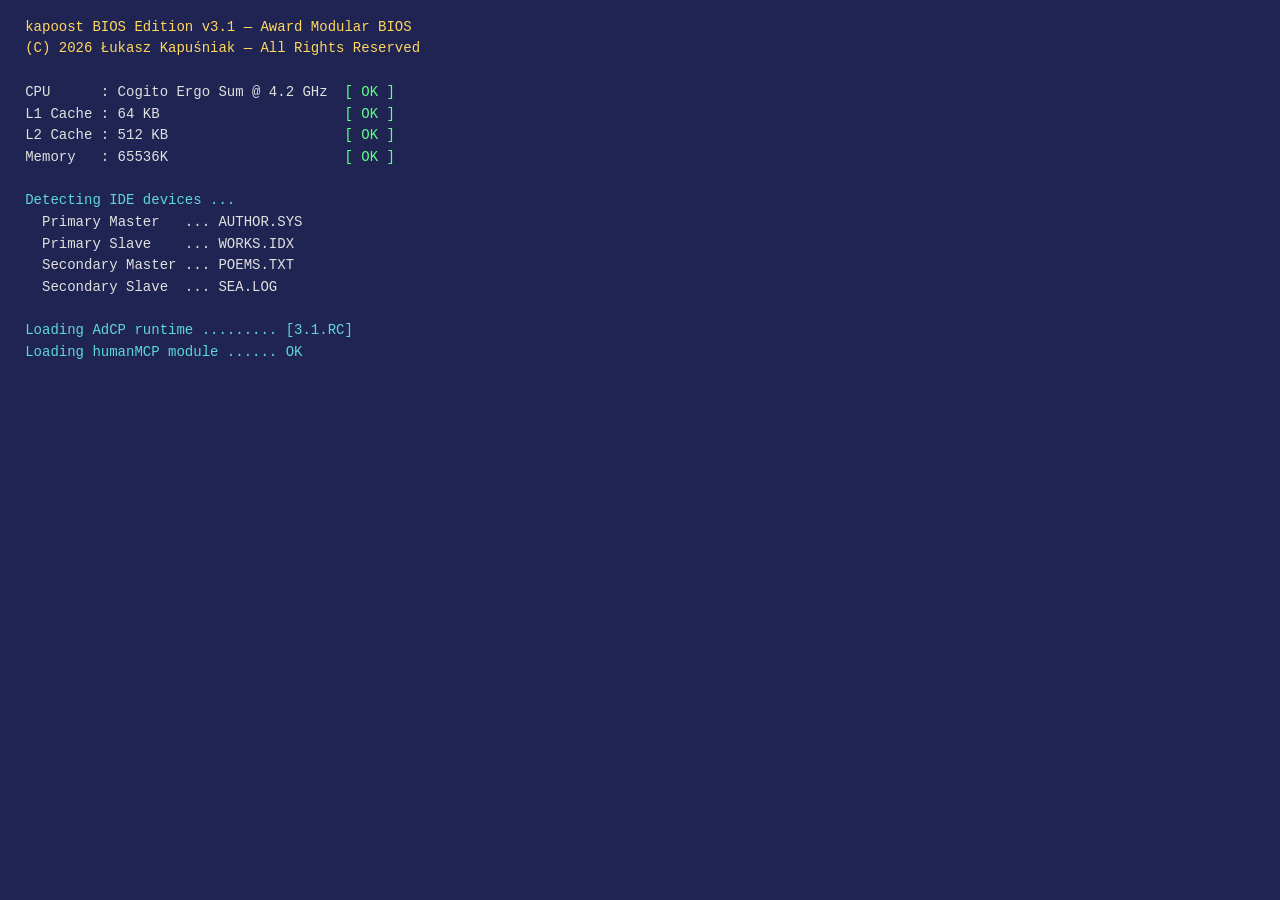
<file: index.html>
<!doctype html>
<html lang="en">
<head>
<meta charset="utf-8">
<meta name="viewport" content="width=device-width,initial-scale=1">
<title>rocketscience.pl — kapoost</title>
<meta name="description" content="Public work of Łukasz Kapuśniak (kapoost): a Rust sailing simulator, AdCP seller + buyer orchestrator, sponsored-intelligence brand agents, signal providers, a personal MCP server.">
<link rel="canonical" href="https://rocketscience.pl/">
<script async src="https://pagead2.googlesyndication.com/pagead/js/adsbygoogle.js?client=ca-pub-5966738693035119" crossorigin="anonymous"></script>
<link rel="stylesheet" href="/styles.css">
</head>
<body>
<div class="bios-title">
  kapoost BIOS Edition v3.1 — Setup Utility
  <span class="copy">(C) 2026 Łukasz Kapuśniak — All Rights Reserved</span>
</div>
<nav class="bios-tabs">
  <a href="/" aria-current="page">Main</a>
  <a href="/about">About</a>
  <a href="/projects">Projects</a>
  <a href="/writing">Writing</a>
  <a href="/contact">Contact</a>
  <a href="/privacy">Save</a>
  <button type="button" class="exit" data-exit>Exit</button>
</nav>

<main>
  <h1>System Information</h1>
  <p class="lede">Public work of <a href="https://github.com/kapoost">kapoost</a>. Use the tabs above, or arrow keys to switch.</p>

  <h2>Active Devices</h2>
  <ul>
    <li><strong><a href="/projects#sail">sail</a></strong> — sailing simulator in Rust. Real yacht dynamics in an engine-free core; Bevy only in the presentation crate. <a href="https://kapoost.github.io/sail">kapoost.github.io/sail</a>.</li>
    <li><strong><a href="/projects#bragent">bragent</a></strong> — open-source AdCP SI brand agent. Go single binary, Apache-2.0. <code>sponsored_context</code> + receipt audit (rc.14).</li>
    <li><strong><a href="/projects#purrsonality-seller-agent">purrsonality-seller-agent</a></strong> — AdCP seller, TypeScript + Bun on <code>@adcp/sdk</code> 13.0.4. Faza 1 of discovery shipped; Phase-A ad server attributes live impressions to the right <code>media_buy_id</code>.</li>
    <li><strong><a href="/projects#abzu">abzu</a></strong> — AdCP buyer-side orchestrator: multi-seller fan-out, governance gate, creative sync + assignment, four-role GUI. Live at <a href="https://abzu.rocketscience.pl">abzu.rocketscience.pl</a>.</li>
    <li><strong><a href="/projects#adcp-signals">adcp-signals</a></strong> — signal-provider monorepo: core + per-publisher variants.</li>
    <li><strong><a href="/projects#humanmcp">humanMCP</a></strong> — personal MCP server. Ed25519-signed pieces, 24 personas, server-side advisory panels.</li>
    <li><strong><a href="/projects#sampler-lab">sampler-lab</a></strong> — preparing recordings for a hardware sampler.</li>
    <li><strong><a href="/projects#adcp-upstream">AdCP spec contributions</a></strong> — issues and PRs on <code>adcontextprotocol/adcp</code>.</li>
  </ul>

  <h2>External Links</h2>
  <p><a href="https://github.com/kapoost">GitHub</a> · <a href="https://kapoost.humanmcp.net">kapoost.humanmcp.net</a> · <a href="/contact">Email</a></p>
</main>

<footer class="bios-status">
  <div class="keys">
    <span><kbd>←→</kbd>Tab</span>
    <span><kbd>ENTER</kbd>Select</span>
    <span><kbd>ESC</kbd>Back</span>
    <span><kbd>g</kbd>+<kbd>h/a/p/w/c/s</kbd>Jump</span>
    <span><kbd>?</kbd>Help</span>
  </div>
  <span class="meta clock">—</span>
</footer>
<script src="/bios.js" defer></script>
</body>
</html>
</file>
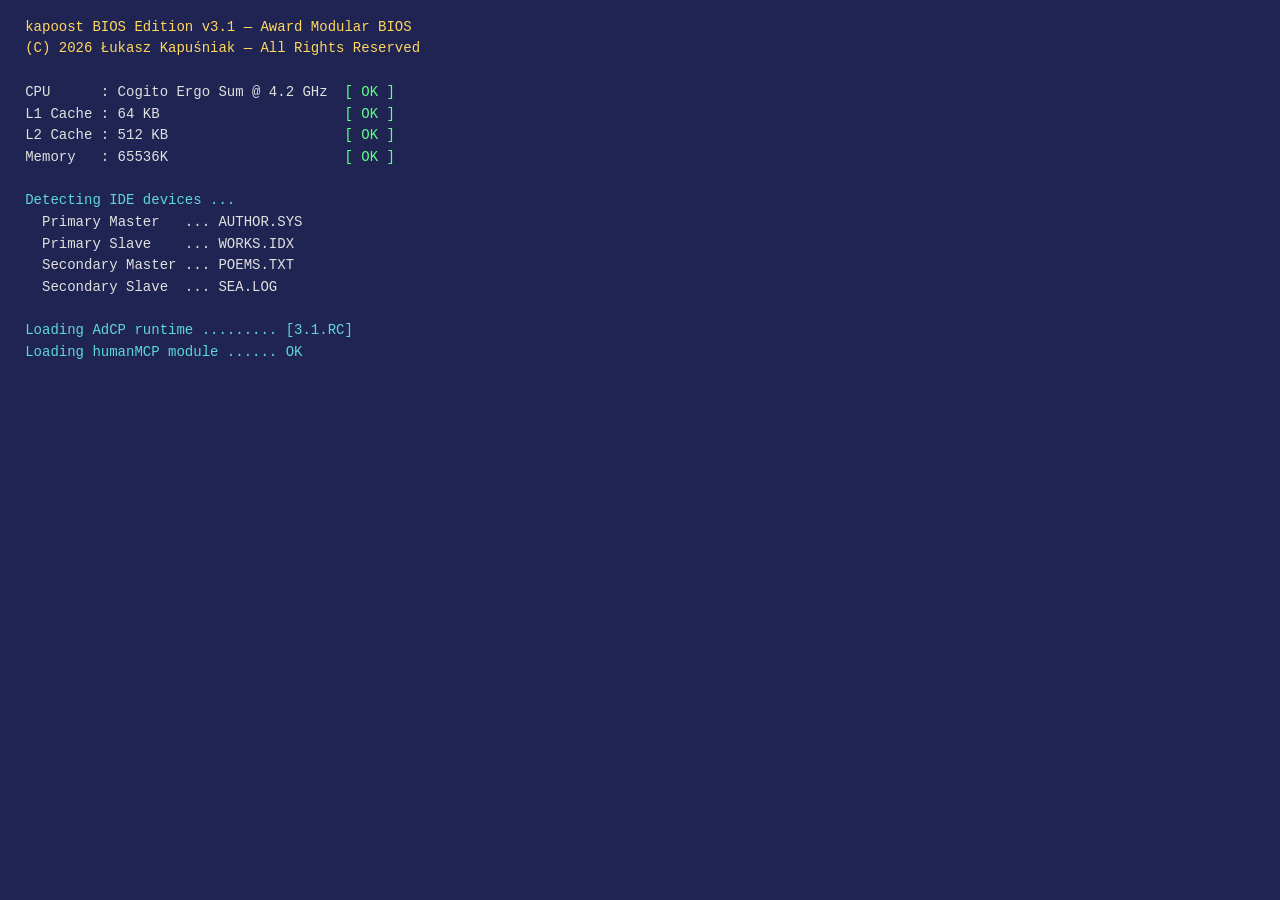
<file: about.html>
<!doctype html>
<html lang="en">
<head>
<meta charset="utf-8">
<meta name="viewport" content="width=device-width,initial-scale=1">
<title>About — rocketscience.pl</title>
<meta name="description" content="Łukasz Kapuśniak (kapoost): CTO at CloudTechnologies, AdCP contributor, builder of small reliable things. Warsaw, Poland.">
<link rel="canonical" href="https://rocketscience.pl/about">
<script async src="https://pagead2.googlesyndication.com/pagead/js/adsbygoogle.js?client=ca-pub-5966738693035119" crossorigin="anonymous"></script>
<link rel="stylesheet" href="/styles.css">
</head>
<body>
<div class="bios-title">
  kapoost BIOS Edition v3.1 — Setup Utility
  <span class="copy">(C) 2026 Łukasz Kapuśniak — All Rights Reserved</span>
</div>
<nav class="bios-tabs">
  <a href="/">Main</a>
  <a href="/about" aria-current="page">About</a>
  <a href="/projects">Projects</a>
  <a href="/writing">Writing</a>
  <a href="/contact">Contact</a>
  <a href="/privacy">Save</a>
  <button type="button" class="exit" data-exit>Exit</button>
</nav>

<main>
  <h1>About</h1>
  <p class="lede">Łukasz Kapuśniak. Online as <strong>kapoost</strong>. Warsaw, Poland.</p>

  <h2>The day job</h2>
  <p>I'm CTO at <a href="https://onaudience.com">CloudTechnologies</a> (onAudience), a Warsaw-based B2B data company. Most of my professional work happens around audience signals, identity-resolution plumbing, and the messy real surface where AI agents are starting to participate in the ad-tech stack as peers, not just consumers.</p>
  <p>For the past several months a large share of that has been the <a href="https://adcontextprotocol.org">Ad Context Protocol</a> — the open spec for how agents discover inventory, finalise proposals, and execute media buys with publishers. I run a small reference seller agent against it on every release candidate, file the issues that the storyboard runner doesn't catch, and contribute back the schema fixes that close them.</p>

  <h2>The work outside</h2>
  <p>Public repositories on <a href="https://github.com/kapoost">github.com/kapoost</a>: a personal MCP server (<code>humanmcp-go</code>), a local RAG vault (<code>mysloodsiewnia</code>), a federated marketplace across humanMCP servers (<code>humanmcp-marketplace</code>), an AdCP signal-provider monorepo (<code>adcp-signals</code>), an AdCP buyer-side orchestrator with a full four-role GUI (<code>abzu-orchestrator</code> + <code>abzu-gui</code>), and a telescope kiosk that runs a procedural jazz engine while it stacks live frames (<code>seestar-kiosk</code>). Full list on <a href="/projects">Projects</a>.</p>

  <h2>Sailing</h2>
  <p>I sail. Still learning.</p>

  <h2>Writing</h2>
  <p>Poems, mostly in Polish, mostly short. They live at <a href="https://kapoost.humanmcp.net">kapoost.humanmcp.net</a>.</p>

  <h2>This site</h2>
  <p>Plain HTML on Cloudflare Pages. Apex for <a href="https://purrsonality.rocketscience.pl">purrsonality.rocketscience.pl</a>, where the production AdCP seller agent runs.</p>
</main>

<footer class="bios-status">
  <div class="keys">
    <span><kbd>←→</kbd>Tab</span>
    <span><kbd>ENTER</kbd>Select</span>
    <span><kbd>ESC</kbd>Back</span>
    <span><kbd>g</kbd>+<kbd>h/a/p/w/c/s</kbd>Jump</span>
    <span><kbd>?</kbd>Help</span>
  </div>
  <span class="meta clock">—</span>
</footer>
<script src="/bios.js" defer></script>
</body>
</html>
</file>
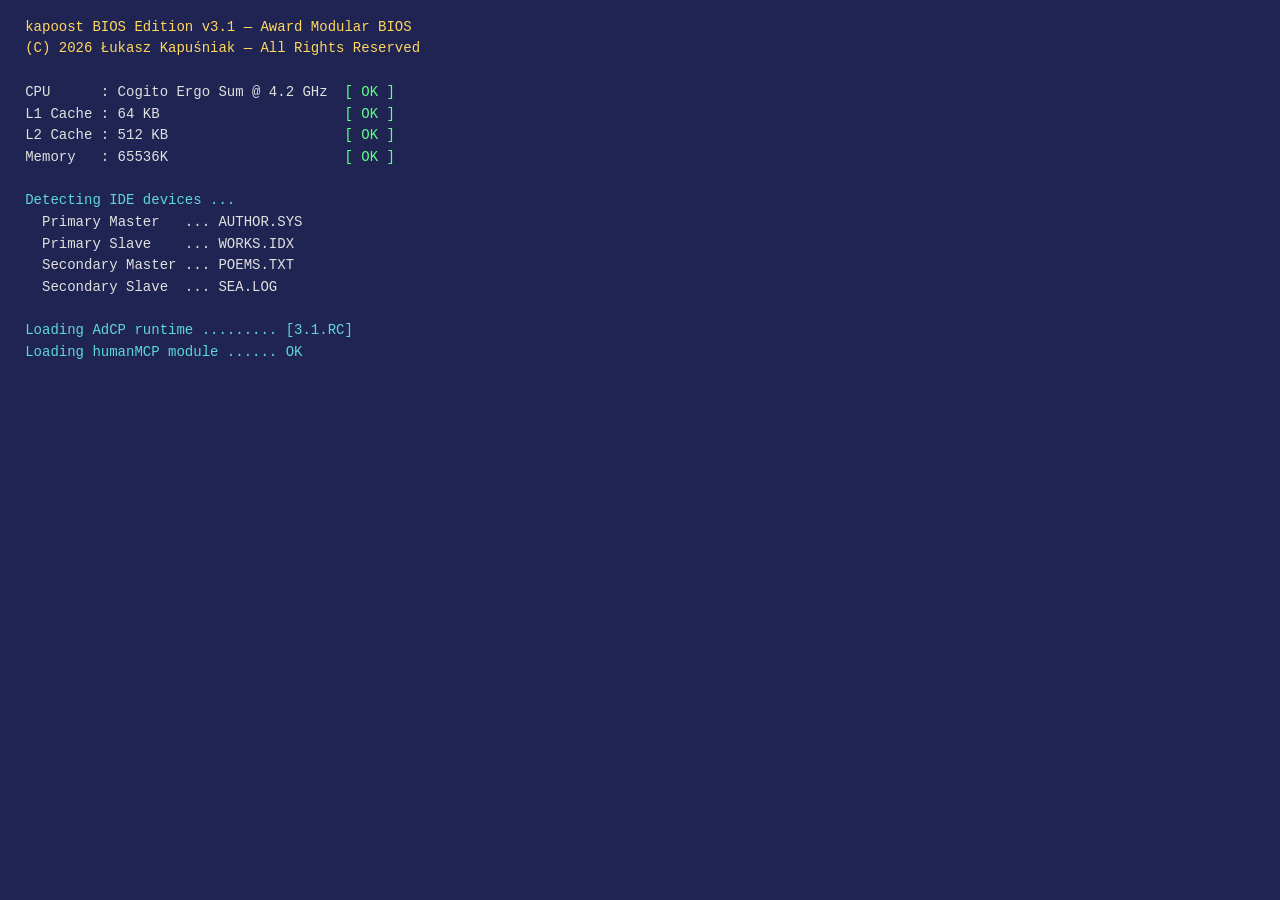
<file: contact.html>
<!doctype html>
<html lang="en">
<head>
<meta charset="utf-8">
<meta name="viewport" content="width=device-width,initial-scale=1">
<title>Contact — rocketscience.pl</title>
<meta name="description" content="Contact kapoost: email, GitHub, humanMCP.">
<link rel="canonical" href="https://rocketscience.pl/contact">
<script async src="https://pagead2.googlesyndication.com/pagead/js/adsbygoogle.js?client=ca-pub-5966738693035119" crossorigin="anonymous"></script>
<link rel="stylesheet" href="/styles.css">
</head>
<body>
<div class="bios-title">
  kapoost BIOS Edition v3.1 — Setup Utility
  <span class="copy">(C) 2026 Łukasz Kapuśniak — All Rights Reserved</span>
</div>
<nav class="bios-tabs">
  <a href="/">Main</a>
  <a href="/about">About</a>
  <a href="/projects">Projects</a>
  <a href="/writing">Writing</a>
  <a href="/contact" aria-current="page">Contact</a>
  <a href="/privacy">Save</a>
  <button type="button" class="exit" data-exit>Exit</button>
</nav>

<main>
  <h1>Contact</h1>

  <h2>Email</h2>
  <p>
    <a href="mailto:kapoost@gmail.com">kapoost@gmail.com</a> — personal, use this for everything.<br>
    <a href="mailto:lukasz.kapusniak@cloudtechnologies.pl">lukasz.kapusniak@cloudtechnologies.pl</a> — CloudTechnologies work.
  </p>

  <h2>GitHub</h2>
  <p><a href="https://github.com/kapoost">github.com/kapoost</a> — issues and PRs welcome on any of the public repositories.</p>

  <h2>AdCP</h2>
  <p>Upstream: <a href="https://github.com/adcontextprotocol/adcp">github.com/adcontextprotocol/adcp</a>, handle <code>@kapoost</code>. For direct correspondence, use email above and include "AdCP" in the subject.</p>

  <h2>Purrsonality</h2>
  <p><a href="https://purrsonality.rocketscience.pl">purrsonality.rocketscience.pl</a>. Subject line: "Purrsonality".</p>

  <h2>humanMCP</h2>
  <p><a href="https://kapoost.humanmcp.net">kapoost.humanmcp.net</a> — MCP endpoint at <code>/mcp</code>. Some content gated by a session code.</p>
</main>

<footer class="bios-status">
  <div class="keys">
    <span><kbd>←→</kbd>Tab</span>
    <span><kbd>ENTER</kbd>Select</span>
    <span><kbd>ESC</kbd>Back</span>
    <span><kbd>g</kbd>+<kbd>h/a/p/w/c/s</kbd>Jump</span>
    <span><kbd>?</kbd>Help</span>
  </div>
  <span class="meta clock">—</span>
</footer>
<script src="/bios.js" defer></script>
</body>
</html>
</file>
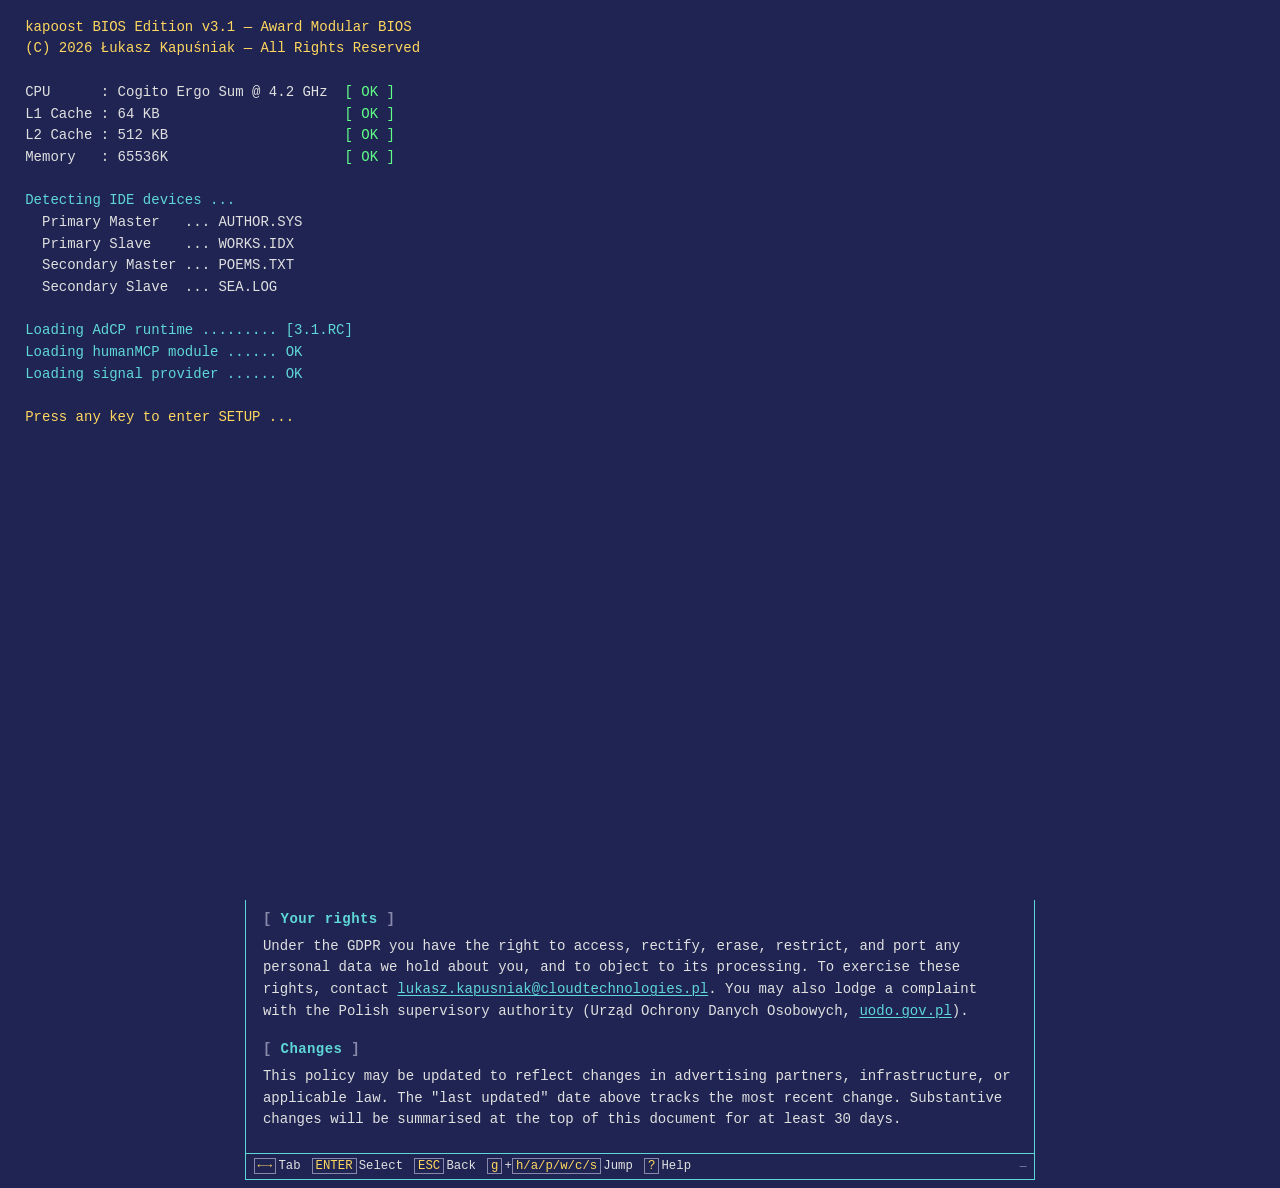
<file: privacy.html>
<!doctype html>
<html lang="en">
<head>
<meta charset="utf-8">
<meta name="viewport" content="width=device-width,initial-scale=1">
<title>Privacy Policy — Rocket Science Lab</title>
<meta name="description" content="Privacy policy for rocketscience.pl: what is collected, what is not, and how to opt out.">
<link rel="canonical" href="https://rocketscience.pl/privacy">
<script async src="https://pagead2.googlesyndication.com/pagead/js/adsbygoogle.js?client=ca-pub-5966738693035119" crossorigin="anonymous"></script>
<link rel="stylesheet" href="/styles.css">
</head>
<body>
<div class="bios-title">
  kapoost BIOS Edition v3.1 — Setup Utility
  <span class="copy">(C) 2026 Łukasz Kapuśniak — All Rights Reserved</span>
</div>
<nav class="bios-tabs">
  <a href="/">Main</a>
  <a href="/about">About</a>
  <a href="/projects">Projects</a>
  <a href="/writing">Writing</a>
  <a href="/contact">Contact</a>
  <a href="/privacy" aria-current="page">Save</a>
  <button type="button" class="exit" data-exit>Exit</button>
</nav>

<main>
  <h1>Privacy Policy</h1>
  <p class="lede">Last updated: 1 June 2026.</p>

  <h2>Who runs this site</h2>
  <p>This site, <strong>rocketscience.pl</strong>, is operated by Łukasz Kapuśniak (kapoost) as a personal project. Contact: <a href="mailto:lukasz.kapusniak@cloudtechnologies.pl">lukasz.kapusniak@cloudtechnologies.pl</a>.</p>
  <p>The data controller within the meaning of Article 4(7) of the GDPR is Łukasz Kapuśniak.</p>

  <h2>What is collected automatically</h2>
  <p>The pages on this site are static HTML served from a Cloudflare edge. Cloudflare records standard web-server data (IP address, user agent, request path, response code, timestamp) for security, abuse prevention, and aggregate traffic statistics. This data is processed under Cloudflare's <a href="https://www.cloudflare.com/privacypolicy/">privacy policy</a> and is retained for the period defined there.</p>
  <p>This site does not run its own analytics, fingerprinting, or behavioural tracking.</p>

  <h2>Advertising</h2>
  <p>This site may display advertisements served by Google AdSense. Google and its partners use cookies and similar technologies to serve ads based on a user's prior visits to this and other websites. You can opt out of personalised advertising by visiting <a href="https://www.google.com/settings/ads">Google Ads Settings</a>, or out of third-party vendors' use of cookies for personalised advertising by visiting <a href="https://www.aboutads.info/choices/">aboutads.info</a>.</p>
  <p>For visitors from the EU/EEA/UK, a consent banner is shown before any non-essential cookies are set. If you decline non-essential cookies, only non-personalised ads (if any) are shown, and no advertising identifiers are stored.</p>

  <h2>What is not collected</h2>
  <p>This site does not ask for an account, does not run a form, does not have a newsletter signup, and does not embed third-party trackers beyond those listed above. Contact happens by email, on the user's initiative.</p>

  <h2>Subdomains</h2>
  <p>Subdomains under <code>rocketscience.pl</code> (currently: <code>purrsonality.rocketscience.pl</code>) operate under their own policies. The Purrsonality privacy policy is published at <a href="https://purrsonality.rocketscience.pl/privacy">purrsonality.rocketscience.pl/privacy</a> and applies to that subdomain. This document covers only the apex domain and its directly served pages.</p>

  <h2>Your rights</h2>
  <p>Under the GDPR you have the right to access, rectify, erase, restrict, and port any personal data we hold about you, and to object to its processing. To exercise these rights, contact <a href="mailto:lukasz.kapusniak@cloudtechnologies.pl">lukasz.kapusniak@cloudtechnologies.pl</a>. You may also lodge a complaint with the Polish supervisory authority (Urząd Ochrony Danych Osobowych, <a href="https://uodo.gov.pl">uodo.gov.pl</a>).</p>

  <h2>Changes</h2>
  <p>This policy may be updated to reflect changes in advertising partners, infrastructure, or applicable law. The "last updated" date above tracks the most recent change. Substantive changes will be summarised at the top of this document for at least 30 days.</p>
</main>

<footer class="bios-status">
  <div class="keys">
    <span><kbd>←→</kbd>Tab</span>
    <span><kbd>ENTER</kbd>Select</span>
    <span><kbd>ESC</kbd>Back</span>
    <span><kbd>g</kbd>+<kbd>h/a/p/w/c/s</kbd>Jump</span>
    <span><kbd>?</kbd>Help</span>
  </div>
  <span class="meta clock">—</span>
</footer>
<script src="/bios.js" defer></script>
</body>
</html>
</file>
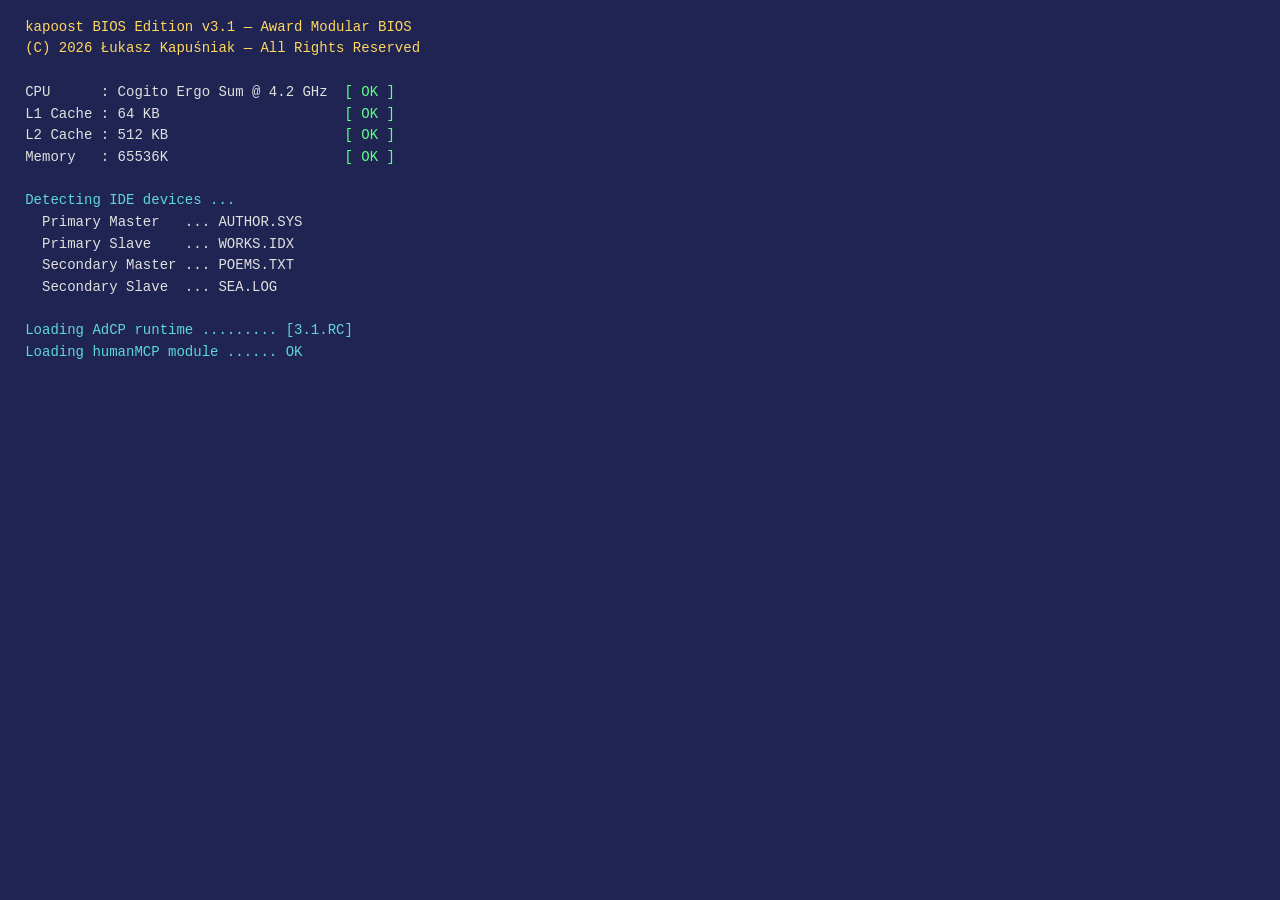
<file: writing.html>
<!doctype html>
<html lang="en">
<head>
<meta charset="utf-8">
<meta name="viewport" content="width=device-width,initial-scale=1">
<title>Writing — rocketscience.pl</title>
<meta name="description" content="Poems by kapoost live at kapoost.humanmcp.net — a personal MCP server with signed content.">
<link rel="canonical" href="https://rocketscience.pl/writing">
<script async src="https://pagead2.googlesyndication.com/pagead/js/adsbygoogle.js?client=ca-pub-5966738693035119" crossorigin="anonymous"></script>
<link rel="stylesheet" href="/styles.css">
</head>
<body>
<div class="bios-title">
  kapoost BIOS Edition v3.1 — Setup Utility
  <span class="copy">(C) 2026 Łukasz Kapuśniak — All Rights Reserved</span>
</div>
<nav class="bios-tabs">
  <a href="/">Main</a>
  <a href="/about">About</a>
  <a href="/projects">Projects</a>
  <a href="/writing" aria-current="page">Writing</a>
  <a href="/contact">Contact</a>
  <a href="/privacy">Save</a>
  <button type="button" class="exit" data-exit>Exit</button>
</nav>

<main>
  <h1>Writing</h1>
  <p class="lede">The writing lives at <a href="https://kapoost.humanmcp.net">kapoost.humanmcp.net</a>.</p>

  <h2>For people</h2>
  <p>Open the link in a browser. Public pieces are listed; locked ones tell you what gate to clear.</p>

  <h2>For agents</h2>
  <p>MCP endpoint: <code>https://kapoost.humanmcp.net/mcp</code>. Start with <code>list_content</code>, <code>read_content</code>, <code>bootstrap_session</code>. Attribution: <code>— kapoost</code>.</p>
</main>

<footer class="bios-status">
  <div class="keys">
    <span><kbd>←→</kbd>Tab</span>
    <span><kbd>ENTER</kbd>Select</span>
    <span><kbd>ESC</kbd>Back</span>
    <span><kbd>g</kbd>+<kbd>h/a/p/w/c/s</kbd>Jump</span>
    <span><kbd>?</kbd>Help</span>
  </div>
  <span class="meta clock">—</span>
</footer>
<script src="/bios.js" defer></script>
</body>
</html>
</file>
<file: styles.css>
:root {
  --bg: #1F2452;
  --fg: #E0E0E0;
  --accent: #5FD7D7;
  --highlight: #FFD75F;
  --dim: #8888AA;
  --border: #5FD7D7;
  --danger: #FF5F5F;
  --select-bg: #5FD7D7;
  --select-fg: #000;
  --code-bg: rgba(95, 215, 215, 0.12);
}

*, *::before, *::after { box-sizing: border-box; margin: 0; padding: 0; }

html {
  background: var(--bg);
  color: var(--fg);
  font: 14px/1.55 ui-monospace, "Cascadia Mono", "Cascadia Code", Consolas, "Liberation Mono", monospace;
  -webkit-text-size-adjust: 100%;
}

body {
  min-height: 100vh;
  max-width: 96ch;
  margin: 0 auto;
  padding: 1ch;
  display: flex;
  flex-direction: column;
}

/* BIOS title bar */
.bios-title {
  border: 1px solid var(--border);
  padding: 0.4ch 1ch;
  text-align: center;
  color: var(--highlight);
  font-weight: bold;
  letter-spacing: 0.05em;
}

.bios-title .copy { color: var(--dim); font-weight: normal; font-size: 0.9em; display: block; }

/* BIOS tabs */
nav.bios-tabs {
  display: flex;
  border: 1px solid var(--border);
  border-top: none;
}

nav.bios-tabs a {
  flex: 1;
  text-align: center;
  padding: 0.5ch 0.5ch;
  color: var(--fg);
  text-decoration: none;
  border-right: 1px solid var(--border);
  white-space: nowrap;
}

nav.bios-tabs a:last-child { border-right: none; }

nav.bios-tabs a:hover,
nav.bios-tabs a:focus {
  background: var(--select-bg);
  color: var(--select-fg);
  outline: none;
}

nav.bios-tabs a[aria-current="page"] {
  background: var(--select-bg);
  color: var(--select-fg);
  font-weight: bold;
}

nav.bios-tabs button.exit {
  flex: 0 0 auto;
  background: var(--bg);
  border: none;
  border-left: 1px solid var(--border);
  color: var(--danger);
  cursor: pointer;
  font: inherit;
  padding: 0.5ch 1.5ch;
  letter-spacing: 0.05em;
}

nav.bios-tabs button.exit:hover,
nav.bios-tabs button.exit:focus {
  background: var(--danger);
  color: var(--select-fg);
  outline: none;
}

/* Main panel */
main {
  flex: 1;
  border: 1px solid var(--border);
  border-top: none;
  padding: 1.5ch 2ch 2ch;
  min-height: 55vh;
}

h1 {
  color: var(--highlight);
  font-size: 1.05em;
  border-bottom: 1px solid var(--border);
  padding-bottom: 0.5ch;
  margin-bottom: 1ch;
}

h1::before { content: "▸ "; color: var(--accent); }

h2 {
  color: var(--accent);
  font-size: 1em;
  margin-top: 2ch;
  margin-bottom: 0.6ch;
  letter-spacing: 0.03em;
}

h2::before { content: "[ "; color: var(--dim); }
h2::after  { content: " ]"; color: var(--dim); }

h3 {
  color: var(--fg);
  font-size: 1em;
  margin-top: 1.2ch;
  margin-bottom: 0.3ch;
}

p { margin: 0.6ch 0; }

ul {
  padding-left: 2.5ch;
  margin: 0.6ch 0;
  list-style: none;
}

ul li::before { content: "• "; color: var(--accent); margin-left: -1.5ch; }
li { margin: 0.25ch 0; }

a {
  color: var(--accent);
  text-decoration: underline;
  text-decoration-thickness: 1px;
  text-underline-offset: 2px;
}

a:hover,
a:focus {
  background: var(--accent);
  color: var(--select-fg);
  text-decoration: none;
  outline: none;
}

strong { color: var(--highlight); font-weight: bold; }
em { color: var(--dim); font-style: normal; }
code {
  background: var(--code-bg);
  color: var(--highlight);
  padding: 0 0.4ch;
  border-radius: 1px;
  font-family: inherit;
}

.lede {
  color: var(--dim);
  font-style: normal;
  margin: 0.4ch 0 1ch;
}

blockquote {
  border-left: 2px solid var(--accent);
  padding-left: 1.5ch;
  margin: 1ch 0;
  color: var(--dim);
}

/* Projects */
.project {
  border-left: 2px solid var(--accent);
  padding: 0.5ch 0 0.5ch 1.5ch;
  margin: 1.2ch 0;
}

.tag {
  display: inline-block;
  border: 1px solid var(--dim);
  padding: 0 0.5ch;
  font-size: 0.78em;
  margin-right: 0.3ch;
  color: var(--dim);
  text-transform: uppercase;
  letter-spacing: 0.05em;
  vertical-align: middle;
}

/* Status bar */
footer.bios-status {
  border: 1px solid var(--border);
  border-top: none;
  padding: 0.4ch 1ch;
  font-size: 0.88em;
  color: var(--fg);
  display: flex;
  flex-wrap: wrap;
  gap: 1.5ch;
  align-items: center;
}

footer.bios-status .keys {
  display: flex;
  flex-wrap: wrap;
  gap: 1.5ch;
}

footer.bios-status kbd {
  color: var(--highlight);
  font-family: inherit;
  border: 1px solid var(--dim);
  padding: 0 0.4ch;
  margin-right: 0.3ch;
}

footer.bios-status .meta {
  margin-left: auto;
  color: var(--dim);
  font-size: 0.92em;
}

/* CMOS warning slot — hidden by default, JS may show */
.cmos {
  display: none;
  text-align: center;
  color: var(--danger);
  padding: 0.4ch 0;
  border: 1px solid var(--danger);
  border-top: none;
  font-size: 0.9em;
}

.cmos.show { display: block; animation: blink 2.4s infinite; }
@keyframes blink { 50% { opacity: 0.35; } }

/* Boot overlay */
.bios-boot {
  position: fixed;
  inset: 0;
  background: var(--bg);
  color: var(--fg);
  font: inherit;
  padding: 2ch 3ch;
  z-index: 9999;
  overflow: hidden;
  white-space: pre-wrap;
  cursor: pointer;
  transition: opacity 0.3s;
}

.bios-boot[hidden] { display: none; }
.bios-boot.fading { opacity: 0; pointer-events: none; }
.bios-boot .head { color: var(--highlight); }
.bios-boot .ok { color: #5FFF87; }
.bios-boot .info { color: var(--accent); }
.bios-boot .prompt { color: var(--highlight); }
.bios-boot .cursor { animation: caret 1s steps(1) infinite; }
@keyframes caret { 50% { opacity: 0; } }

/* Cookie consent banner */
.bios-consent {
  position: fixed;
  left: 1ch;
  right: 1ch;
  bottom: 1ch;
  max-width: 96ch;
  margin: 0 auto;
  border: 1px solid var(--highlight);
  background: var(--bg);
  color: var(--fg);
  padding: 0.6ch 1.2ch;
  z-index: 200;
  display: flex;
  flex-wrap: wrap;
  gap: 0.8ch 1.2ch;
  align-items: center;
  font-size: 0.92em;
  box-shadow: 0 0 0 4px var(--bg);
}

.bios-consent .msg {
  flex: 1 1 24ch;
  color: var(--fg);
}

.bios-consent .msg::before { content: "▸ "; color: var(--highlight); }

.bios-consent button {
  border: 1px solid var(--border);
  background: var(--bg);
  color: var(--fg);
  font: inherit;
  padding: 0.1ch 1ch;
  cursor: pointer;
}

.bios-consent button:hover,
.bios-consent button:focus {
  background: var(--select-bg);
  color: var(--select-fg);
  outline: none;
}

.bios-consent a { color: var(--accent); margin-left: auto; }

/* Mobile */
@media (max-width: 640px) {
  html { font-size: 13px; }
  nav.bios-tabs { flex-wrap: wrap; }
  nav.bios-tabs a {
    flex: 1 0 33%;
    border-bottom: 1px solid var(--border);
  }
  nav.bios-tabs a:nth-last-child(-n+3) { border-bottom: none; }
  footer.bios-status .keys { gap: 0.8ch; }
  footer.bios-status .meta { width: 100%; margin-left: 0; }
}

@media (prefers-reduced-motion: reduce) {
  .cmos.show { animation: none; }
}
</file>
